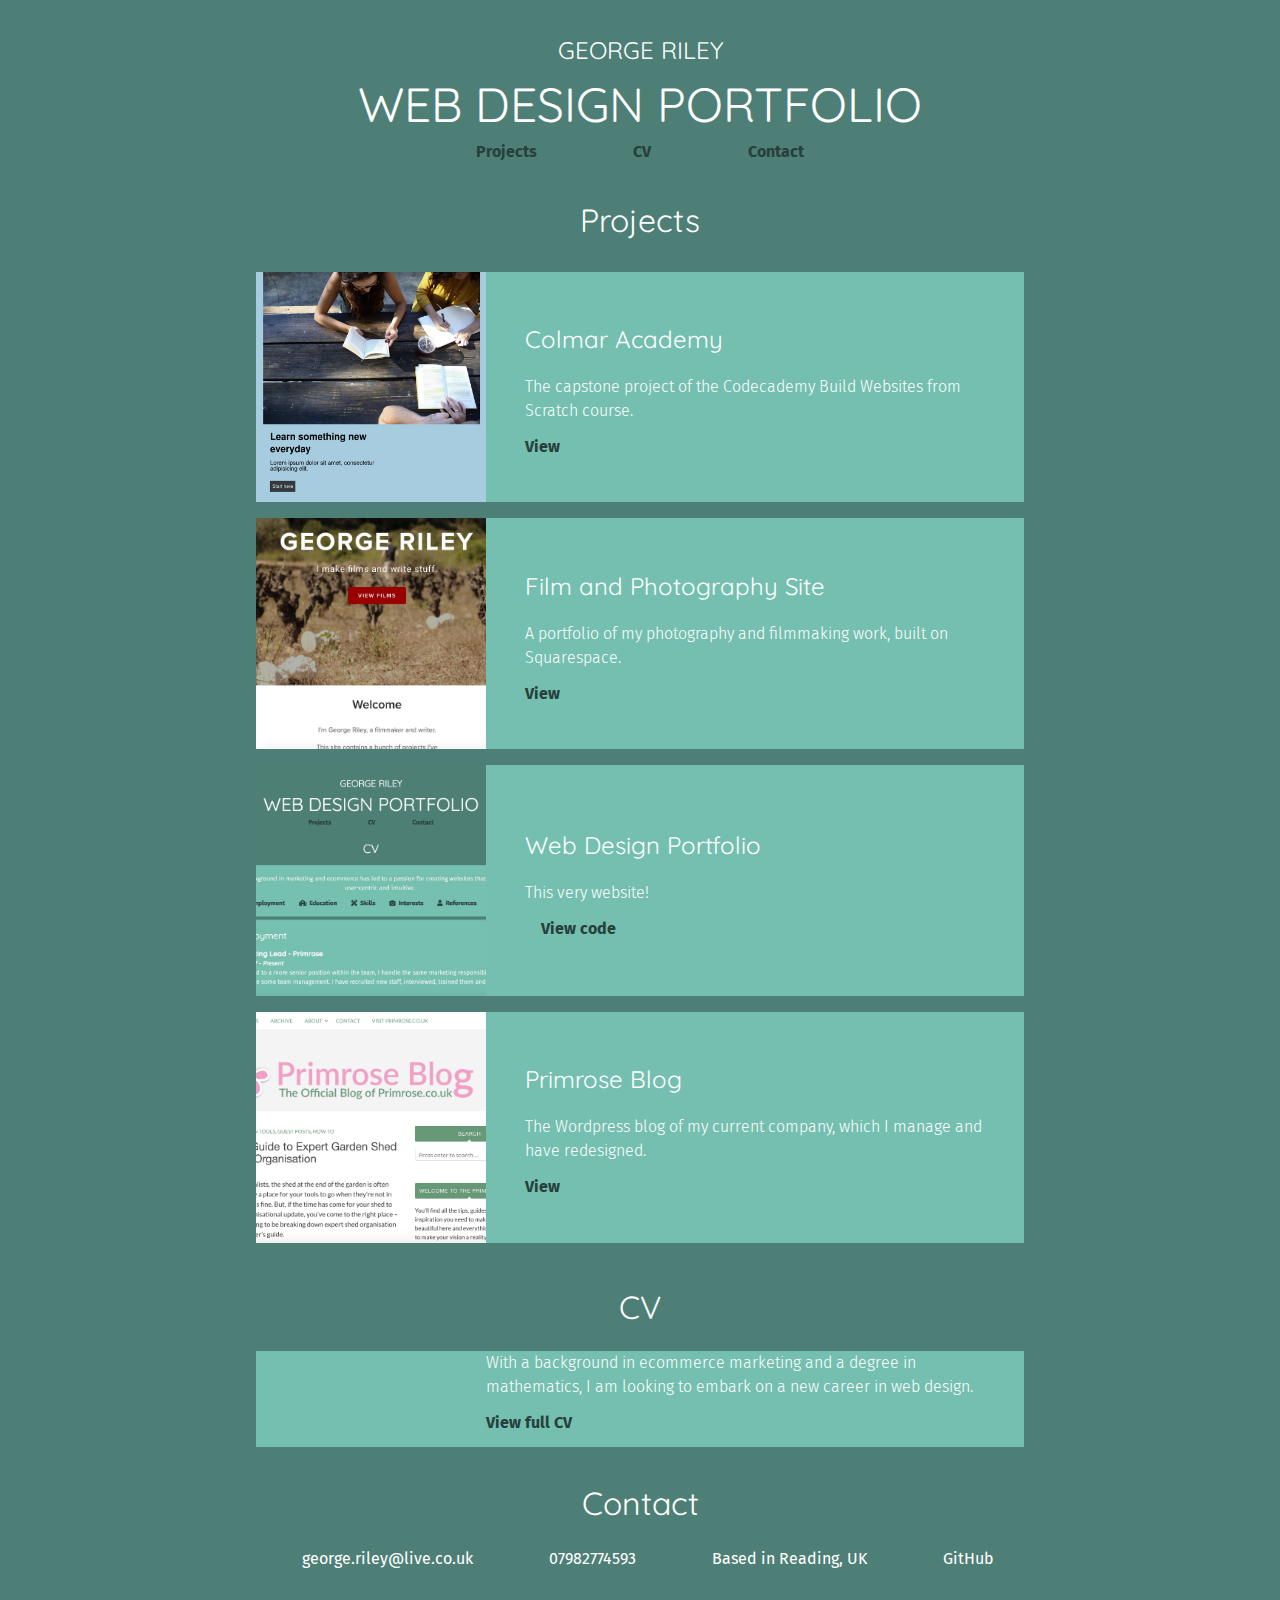
<file: index.html>
<!DOCTYPE html>
<html lang="en" dir="ltr">
  <head>
    <meta charset="utf-8">
    <meta name="viewport" content="width=device-width, initial-scale=1">
    <title>George Riley - Web Design Portfolio</title>
    <link rel="stylesheet" href="./resources/css/reset.css" type="text/css">
    <link rel="stylesheet" href="https://use.fontawesome.com/releases/v5.3.1/css/all.css" integrity="sha384-mzrmE5qonljUremFsqc01SB46JvROS7bZs3IO2EmfFsd15uHvIt+Y8vEf7N7fWAU" crossorigin="anonymous">
    <link href="https://fonts.googleapis.com/css?family=Fira+Sans:300,400,700|Quicksand:400,700" rel="stylesheet">
    <link rel="stylesheet" href="./resources/css/style.css" type="text/css">
  </head>
  <body>

    <!-- Header and menu -->
    <header class="section">
      <span class="name">George Riley</span>
      <h1>Web Design Portfolio</h1>
      <nav>
        <ul>
          <li><a href="#projects">Projects</a></li>
          <li><a href="#cv">CV</a></li>
          <li><a href="#contact">Contact</a></li>
        </ul>
      </nav>
    </header>

    <!-- Projects section -->
    <div class="projects section" id="projects">
      <h2>Projects</h2>
      <div class="projects list">
        <div class="project detail">
          <img src="./resources/images/colmar.jpg" alt="colmar academy">
          <div class="project caption">
            <h3>Colmar Academy</h3>
            <p>The capstone project of the Codecademy Build Websites from Scratch course.</p>
            <a href="/projects/colmar-academy.html">View<i class="fas fa-arrow-right"></i></a>
          </div>
        </div>
        <div class="project detail">
          <img src="./resources/images/gtriley.jpeg" alt="film and photography portfolio">
          <div class="project caption">
            <h3>Film and Photography Site</h3>
            <p>A portfolio of my photography and filmmaking work, built on Squarespace.</p>
            <a href="/projects/gtriley.html">View<i class="fas fa-arrow-right"></i></a>
          </div>
        </div>
        <div class="project detail">
          <img src="./resources/images/web-design.jpeg" alt="web design portfolio">
          <div class="project caption">
            <h3>Web Design Portfolio</h3>
            <p>This very website!</p>
            <a href="https://github.com/georgetriley/georgetriley.github.io" target="_blank"><i class="fab fa-github"></i>View code<i class="fas fa-arrow-right"></i></a>
          </div>
        </div>
        <div class="project detail">
          <img src="./resources/images/primrose-blog.jpeg" alt="primrose blog">
          <div class="project caption">
            <h3>Primrose Blog</h3>
            <p>The Wordpress blog of my current company, which I manage and have redesigned.</p>
            <a href="/projects/primrose-blog.html">View<i class="fas fa-arrow-right"></i></a>
          </div>
        </div>
      </div>
    </div>

    <!-- CV section -->
    <div class="cv section" id="cv">
      <h2>CV</h2>
      <div class="cv detail">
        <i id="cv-icon" class="far fa-file-alt fa-7x"></i>
        <div class="cv caption">
          <p>With a background in ecommerce marketing and a degree in mathematics, I am looking to embark on a new career in web design.</p>
          <a href="/cv.html">View full CV<i class="fas fa-arrow-right"></i></a>
        </div>
      </div>
    </div>

    <!-- Contact section -->
    <div class="contact section" id="contact">
      <h2>Contact</h2>
      <div class="contact methods">
        <span class="email"><a href="mailto:george.riley@live.co.uk"><i class="fas fa-envelope"></i>george.riley@live.co.uk</a></span>
        <span class="phone"><i class="fas fa-phone"></i>07982774593</span>
        <span class="address"><i class="fas fa-map-marker-alt"></i>Based in Reading, UK</span>
        <span class="github"><a href="https://github.com/georgetriley" target="_blank"><i class="fab fa-github"></i>GitHub</a></span>
      </div>
    </div>

  </body>
</html>
</file>
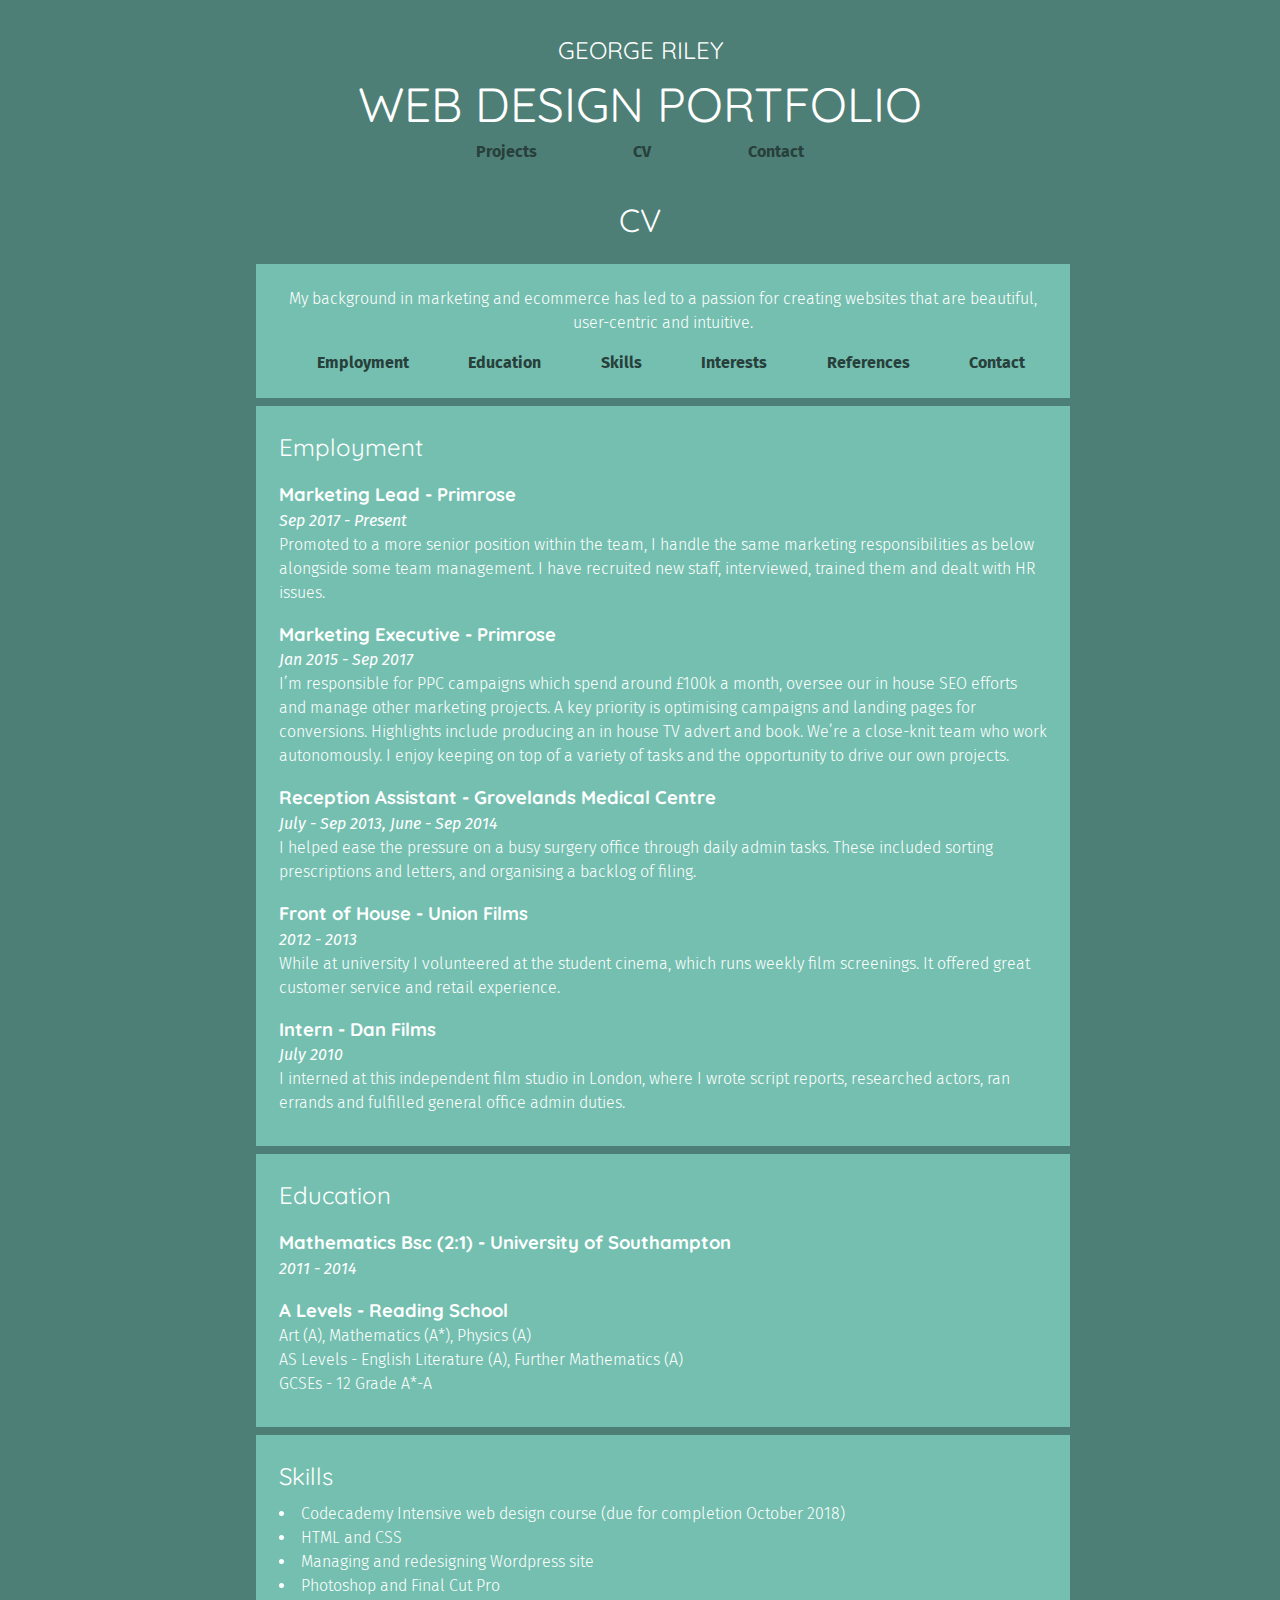
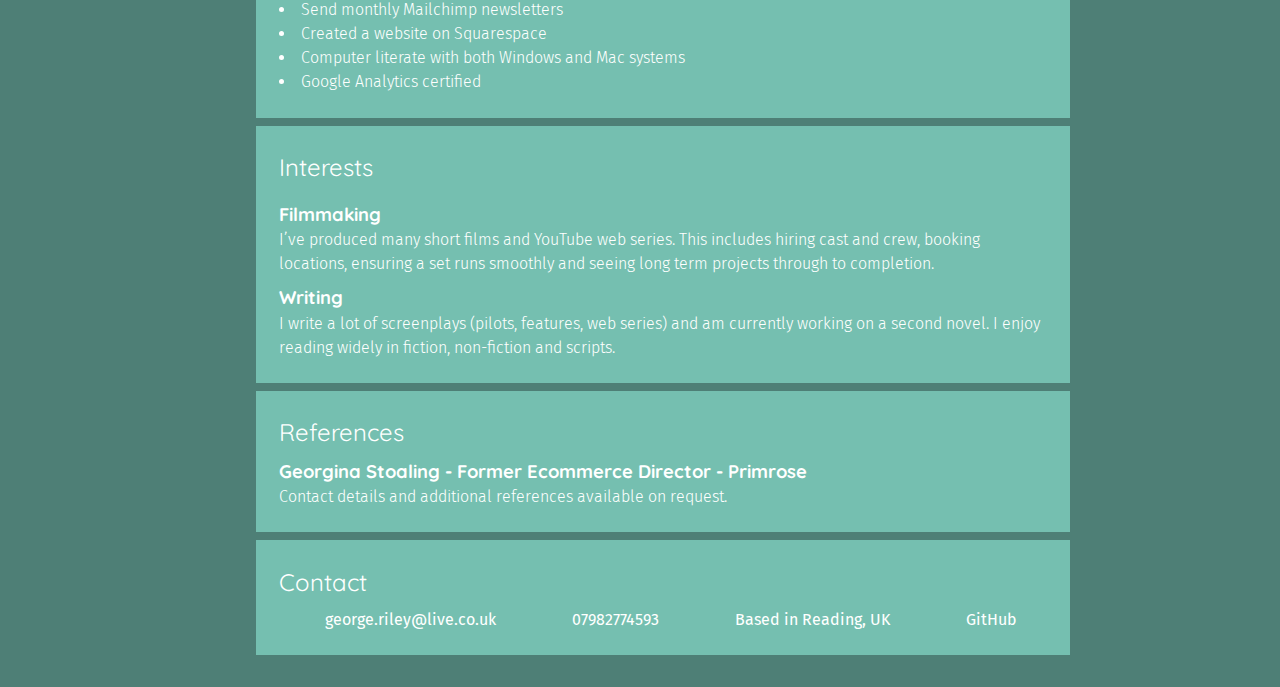
<file: cv.html>
<!DOCTYPE html>
<html lang="en" dir="ltr">
  <head>
    <meta charset="utf-8">
    <meta name="viewport" content="width=device-width, initial-scale=1">
    <title>George Riley - Web Design CV</title>
    <link rel="stylesheet" href="./resources/css/reset.css" type="text/css">
    <link rel="stylesheet" href="https://use.fontawesome.com/releases/v5.3.1/css/all.css" integrity="sha384-mzrmE5qonljUremFsqc01SB46JvROS7bZs3IO2EmfFsd15uHvIt+Y8vEf7N7fWAU" crossorigin="anonymous">
    <link href="https://fonts.googleapis.com/css?family=Fira+Sans:300,400,700|Quicksand:400,700" rel="stylesheet">
    <link rel="stylesheet" href="./resources/css/style.css" type="text/css">
  </head>
  <body>

    <!-- Header and menu -->
    <header class="section">
      <span class="name">George Riley</span>
      <h1>Web Design Portfolio</h1>
      <nav>
        <ul>
          <li><a href="../#projects">Projects</a></li>
          <li><a href="../cv.html">CV</a></li>
          <li><a href="#contact">Contact</a></li>
        </ul>
      </nav>
    </header>

    <!-- Main CV section-->
    <div class="vitae section">
      <h2>CV</h2>

      <!-- Intro statement and CV nav links -->
      <div class="detail statement">
        <p>My background in marketing and ecommerce has led to a passion for creating websites that are beautiful, user-centric and intuitive.</p>
        <nav>
          <ul>
            <li><a href="#employment"><i class="fas fa-building"></i>Employment</a></li>
            <li><a href="#education"><i class="fas fa-school"></i>Education</a></li>
            <li><a href="#skills"><i class="fas fa-pencil-ruler"></i>Skills</a></li>
            <li><a href="#interests"><i class="fas fa-camera"></i>Interests</a></li>
            <li><a href="#references"><i class="fas fa-user"></i>References</a></li>
            <li><a href="#contact"><i class="fas fa-phone"></i>Contact</a></li>
          </ul>
        </nav>
      </div>

      <!-- Employment section -->
      <div class="employment detail" id="employment">
        <h3>Employment</h3>
        <div class="work-item">
          <h4 class="position">Marketing Lead - Primrose</h4>
          <span class="date">Sep 2017 - Present</span>
          <p>Promoted to a more senior position within the team, I handle the same marketing responsibilities as below alongside some team management. I have recruited new staff, interviewed, trained them and dealt with HR issues.</p>
        </div>
        <div class="work-item">
          <h4 class="position">Marketing Executive - Primrose</h4>
          <span class="date">Jan 2015 - Sep 2017</span>
          <p>I’m responsible for PPC campaigns which spend around £100k a month, oversee our in house SEO efforts and manage other marketing projects. A key priority is optimising campaigns and landing pages for conversions. Highlights include producing an in house TV advert and book. We’re a close-knit team who work autonomously. I enjoy keeping on top of a variety of tasks and the opportunity to drive our own projects.</p>
        </div>
        <div class="work-item">
          <h4 class="position">Reception Assistant - Grovelands Medical Centre</h4>
          <span class="date">July - Sep 2013, June - Sep 2014</span>
          <p>I helped ease the pressure on a busy surgery office through daily admin tasks. These included sorting prescriptions and letters, and organising a backlog of filing.</p>
        </div>
        <div class="work-item">
          <h4 class="position">Front of House - Union Films</h4>
          <span class="date">2012 - 2013</span>
          <p>While at university I volunteered at the student cinema, which runs weekly film screenings. It offered great customer service and retail experience.</p>
        </div>
        <div class="work-item">
          <h4 class="position">Intern - Dan Films</h4>
          <span class="date">July 2010</span>
          <p>I interned at this independent film studio in London, where I wrote script reports, researched actors, ran errands and fulfilled general office admin duties.</p>
        </div>
      </div>

      <!-- Education section -->
      <div class="education detail" id="education">
        <h3>Education</h3>
        <div class="work-item">
          <h4>Mathematics Bsc (2:1) - University of Southampton</h4>
          <span class="date">2011 - 2014</span>
        </div>
        <div class="work-item">
          <h4>A Levels - Reading School</h4>
          <p>Art (A), Mathematics (A*), Physics (A)</p>
          <p><strong>AS Levels</strong> - English Literature (A), Further Mathematics (A)</p>
          <p><strong>GCSEs</strong> - 12 Grade A*-A</p>
        </div>
      </div>

      <!-- Skills section -->
      <div class="skills detail" id="skills">
        <h3>Skills</h3>
        <ul>
          <li>Codecademy Intensive web design course (due for completion October 2018)</li>
          <li>HTML and CSS</li>
          <li>Managing and redesigning Wordpress site</li>
          <li>Photoshop and Final Cut Pro</li>
          <li>Send monthly Mailchimp newsletters</li>
          <li>Created a website on Squarespace</li>
          <li>Computer literate with both Windows and Mac systems</li>
          <li>Google Analytics certified</li>
        </ul>
      </div>

      <!-- Interests section -->
      <div class="interests detail" id="interests">
        <h3>Interests</h3>
        <h4>Filmmaking</h4>
        <p>I’ve produced many short films and YouTube web series. This includes hiring cast and crew, booking locations, ensuring a set runs smoothly and seeing long term projects through to completion.</p>
        <h4>Writing</h4>
        <p>I write a lot of screenplays (pilots, features, web series) and am currently working on a second novel. I enjoy reading widely in fiction, non-fiction and scripts.</p>
      </div>

      <!-- References section -->
      <div class="references detail" id="references">
        <h3>References</h3>
        <h4>Georgina Stoaling - Former Ecommerce Director - Primrose</h4>
        <p>Contact details and additional references available on request.</p>
      </div>

      <!-- Contact section -->
      <div class="contact section detail" id="contact">
        <h3>Contact</h3>
        <div class="contact methods">
          <span class="email"><a href="mailto:george.riley@live.co.uk"><i class="fas fa-envelope"></i>george.riley@live.co.uk</a></span>
          <span class="phone"><i class="fas fa-phone"></i>07982774593</span>
          <span class="address"><i class="fas fa-map-marker-alt"></i>Based in Reading, UK</span>
          <span class="github"><a href="https://github.com/georgetriley" target="_blank"><i class="fab fa-github"></i>GitHub</a></span>
        </div>
      </div>

  </div>

  </body>
</html>
</file>
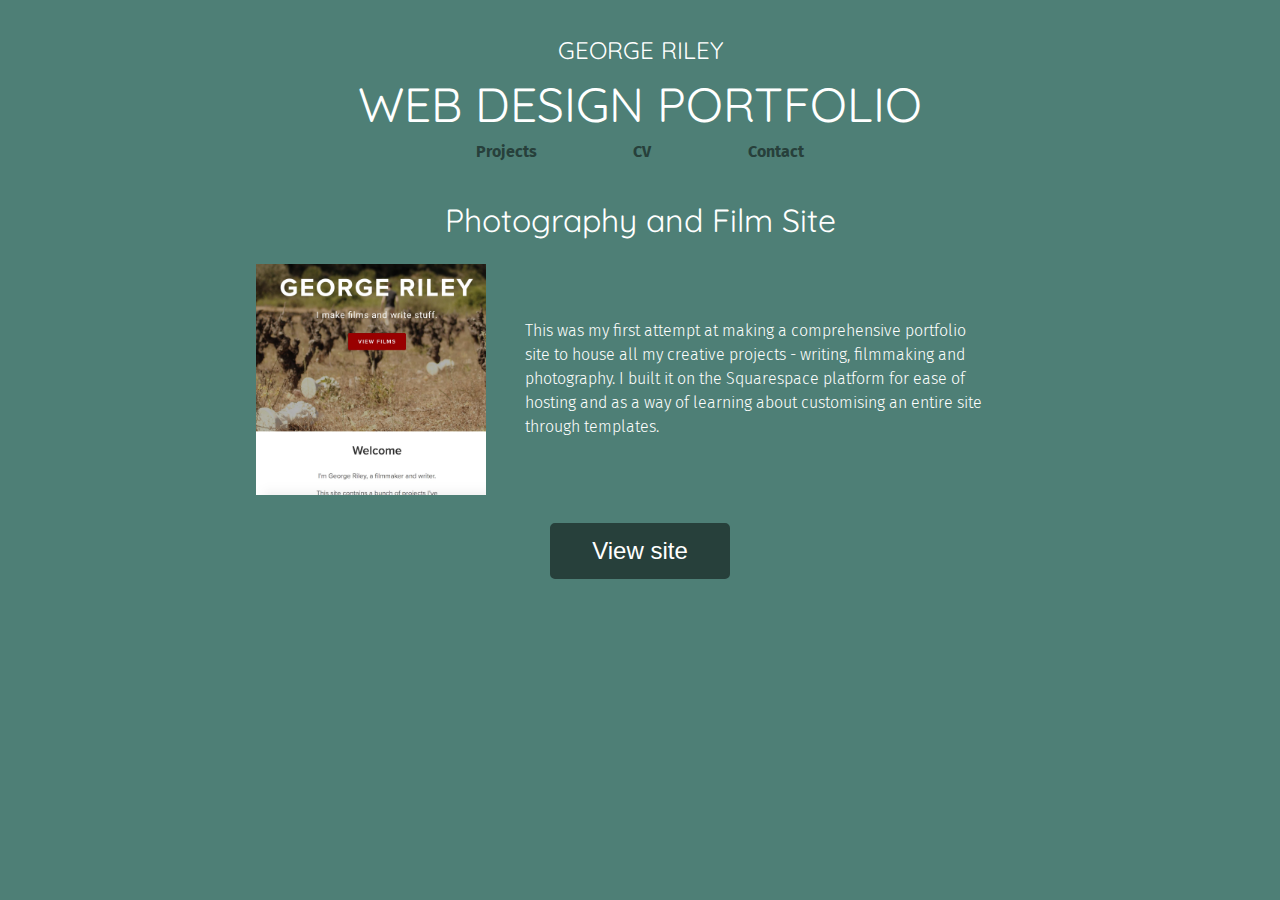
<file: projects/gtriley.html>
<!DOCTYPE html>
<html lang="en" dir="ltr">
  <head>
    <meta charset="utf-8">
    <meta name="viewport" content="width=device-width, initial-scale=1">
    <title>Photography and Film Site - Projects</title>
    <link rel="stylesheet" href="../resources/css/reset.css" type="text/css">
    <link rel="stylesheet" href="https://use.fontawesome.com/releases/v5.3.1/css/all.css" integrity="sha384-mzrmE5qonljUremFsqc01SB46JvROS7bZs3IO2EmfFsd15uHvIt+Y8vEf7N7fWAU" crossorigin="anonymous">
    <link href="https://fonts.googleapis.com/css?family=Fira+Sans:300,400,700|Quicksand:400,700" rel="stylesheet">
    <link rel="stylesheet" href="../resources/css/style.css" type="text/css">
  </head>
  <body>

    <!-- Header and menu -->
    <header class="section">
      <span class="name">George Riley</span>
      <h1>Web Design Portfolio</h1>
      <nav>
        <ul>
          <li><a href="../#projects">Projects</a></li>
          <li><a href="../cv.html">CV</a></li>
          <li><a href="../#contact">Contact</a></li>
        </ul>
      </nav>
    </header>

    <div class="feature section">
      <h2>Photography and Film Site</h2>
      <div class="feature intro">
        <img src="../resources/images/gtriley.jpeg" alt="film and photography site" />
        <p class="caption">This was my first attempt at making a comprehensive portfolio site to house all my creative projects - writing, filmmaking and photography. I built it on the Squarespace platform for ease of hosting and as a way of learning about customising an entire site through templates.</p>
      </div>
      <div class="project-link">
        <a href="https://www.gtriley.com" target="_blank"><button>View site</button></a>
      </div>
    </div>

  </body>
</html>
</file>
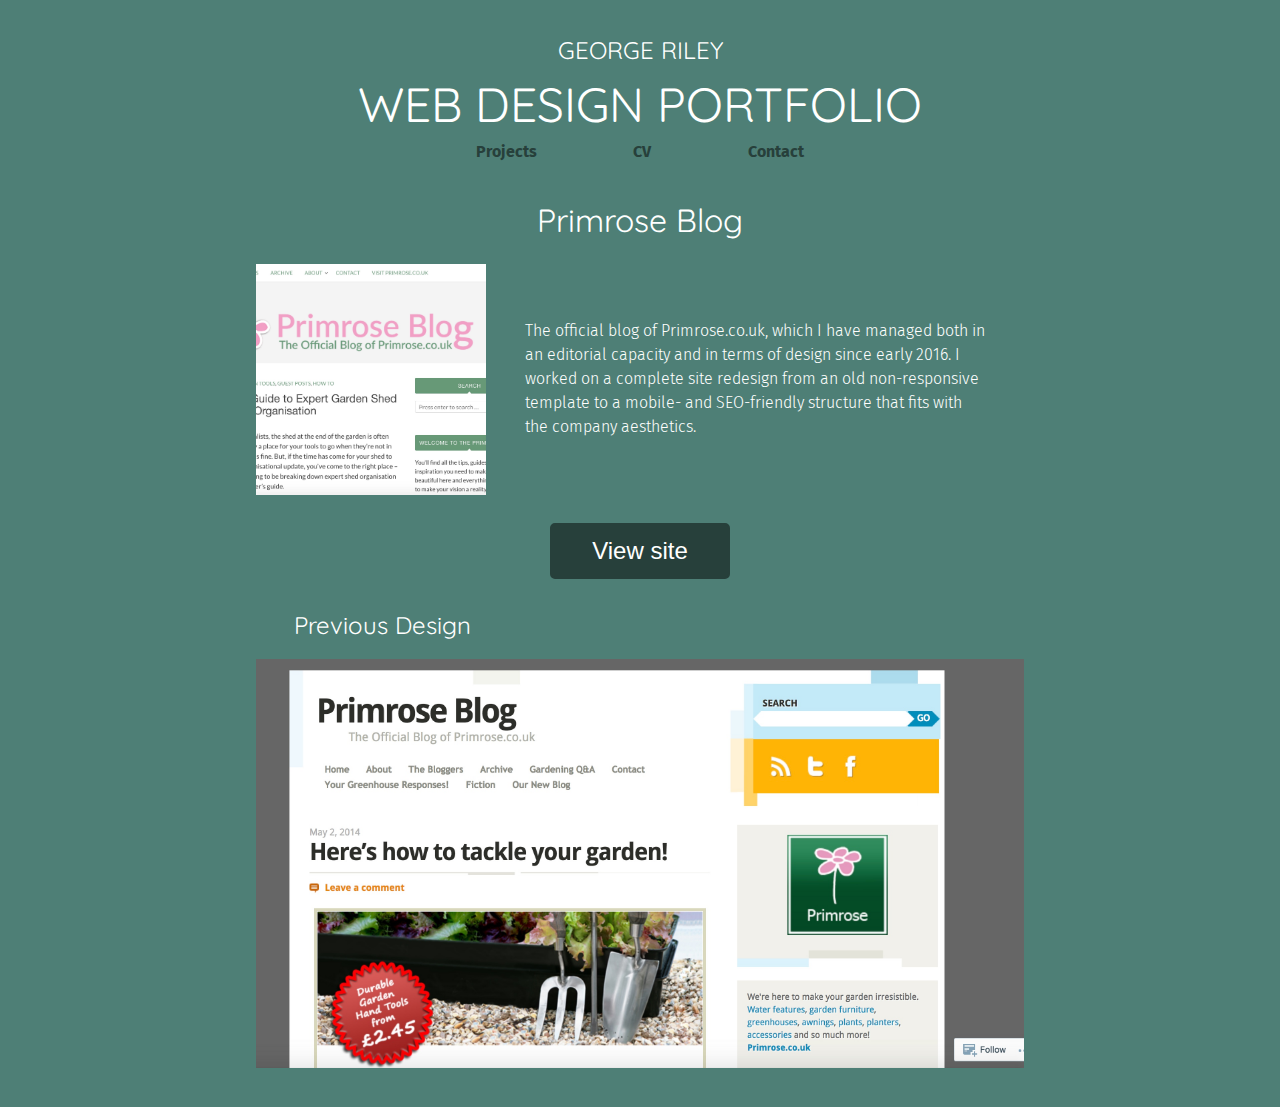
<file: projects/primrose-blog.html>
<!DOCTYPE html>
<html lang="en" dir="ltr">
  <head>
    <meta charset="utf-8">
    <meta name="viewport" content="width=device-width, initial-scale=1">
    <title>Primrose Blog - Projects</title>
    <link rel="stylesheet" href="../resources/css/reset.css" type="text/css">
    <link rel="stylesheet" href="https://use.fontawesome.com/releases/v5.3.1/css/all.css" integrity="sha384-mzrmE5qonljUremFsqc01SB46JvROS7bZs3IO2EmfFsd15uHvIt+Y8vEf7N7fWAU" crossorigin="anonymous">
    <link href="https://fonts.googleapis.com/css?family=Fira+Sans:300,400,700|Quicksand:400,700" rel="stylesheet">
    <link rel="stylesheet" href="../resources/css/style.css" type="text/css">
  </head>
  <body>

    <!-- Header and menu -->
    <header class="section">
      <span class="name">George Riley</span>
      <h1>Web Design Portfolio</h1>
      <nav>
        <ul>
          <li><a href="../#projects">Projects</a></li>
          <li><a href="../cv.html">CV</a></li>
          <li><a href="../#contact">Contact</a></li>
        </ul>
      </nav>
    </header>

    <div class="feature section">
      <h2>Primrose Blog</h2>
      <div class="feature intro">
        <img src="../resources/images/primrose-blog.jpeg" alt="primrose blog" />
        <p class="caption">The official blog of Primrose.co.uk, which I have managed both in an editorial capacity and in terms of design since early 2016. I worked on a complete site redesign from an old non-responsive template to a mobile- and SEO-friendly structure that fits with the company aesthetics.</p>
      </div>
      <div class="project-link">
        <a href="https://blog.primrose.co.uk" target="_blank"><button>View site</button></a>
      </div>
      <h3>Previous Design</h3>
      <img class="specs" src="../resources/images/old-primrose-blog.jpeg" alt="old primrose blog design" />
    </div>

  </body>
</html>
</file>
<file: resources/css/style.css>
/* Universal styling */
body {
  background-color: #4E7F76;
  color: white;
  font-family: 'Fira Sans', sans-serif;
  font-size: 16px;
  line-height: 1.5;
  max-width: 768px;
  margin: 0 auto;
}

/* Typography */

a {
  color: #27403B;
  text-decoration: none;
  font-weight: bold;
}

a:hover {
  color: #8DE5D4;
}

h1, h2 {
  text-align: center;
  font-family: 'Quicksand', sans-serif;
}

h1 {
  font-size: 3rem;
  text-transform: uppercase;
}

h2 {
  font-size: 2rem;
  margin-bottom: 1.25rem;
}

h3 {
  font-size: 1.5rem;
  font-family: 'Quicksand', sans-serif;
}

i {
  margin-left: 0.5rem;
  margin-right: 0.5rem;
}

p {
  font-weight: 300;
}

/* Common layouts */
.section {
  margin: 2rem auto;
}

.detail {
  display: flex;
  align-items: center;
  justify-content: space-between;
  background-color: #75BFB0;
  width: 100%;
  margin: 0.5rem auto;
}

.caption {
  width: 65%;
  padding: 0 5%;
}

.caption h3, .caption a {
  line-height: 3;
}

/* Header and menu */
.name {
  font-size: 1.5rem;
  text-align: center;
  display: block;
  font-family: 'Quicksand', sans-serif;
  text-transform: uppercase;
}

header nav ul {
  display: flex;
  justify-content: space-around;
  max-width: 425px;
  margin: 0 auto;
}

/* Projects section */
.projects.list {
  display: flex;
  flex-direction: column;
  align-items: center;
}

.project.detail img {
  width: 30%;
}

@media only screen and (max-width:425px){
  .project.detail {
    flex-direction: column;
  }

  .project.detail img {
    display: none;
  }

  .project.caption {
    width: 90%;
  }
}

/* CV section */
#cv-icon {
  margin: 0 auto;
}

/* Contact section */
.contact.methods {
  display: flex;
  justify-content: space-around;
  flex-wrap: wrap;
  width: 100%;
}

.contact a {
  color: white;
  font-weight: normal;
}

.contact a:hover {
  color: #8DE5D4;
}

/* Project pages styling */
.intro {
  display: flex;
  align-items: center;
  justify-content: space-between;
}

.intro img {
  width: 30%;
}

@media only screen and (max-width: 425px) {
  .intro {
    flex-direction: column;
  }

  .intro img {
    width: 70%;
    padding-bottom: 1rem;
  }
}

.specs {
  width: 100%;
  margin-top: 1rem;
}

.project-link {
  display: flex;
  margin: 1rem auto;
  flex-direction: column;
  align-items: center;
}

.project-link a {
  padding: 0.75rem 0;
}

button {
  padding: 0.75rem 2.5rem;
  font-size: 1.5rem;
  border: 2px solid #27403B;
  background-color: #27403B;
  color: white;
  border-radius: 5px;
  cursor: pointer;
}

button:hover {
  color: white;
  background-color: #8DE5D4;
  border: 2px solid #8DE5D4;
}

.feature h3 {
  padding-left: 5%;
}

/* CV page styling */
.vitae .detail {
  flex-direction: column;
  align-items: flex-start;
  padding: 3%;
}

h4 {
  font-size: 1.15rem;
  font-weight: bold;
  font-family: 'Quicksand', sans-serif;
}

.date {
  font-style: italic;
}

.work-item {
  margin: 0.5rem 0;
}

.statement p {
  text-align: center;
}

.statement nav {
  width: 100%;
  margin-top: 1rem;
}

.statement nav ul {
  display: flex;
  justify-content: space-around;
  flex-wrap: wrap;
  width: 100%;
}

.skills ul {
  list-style: inside;
  font-weight: 300;
}

.vitae .detail h3 {
  margin-bottom: 0.5rem;
}

.interests h4 {
  margin-top: 0.5rem;
}
</file>
